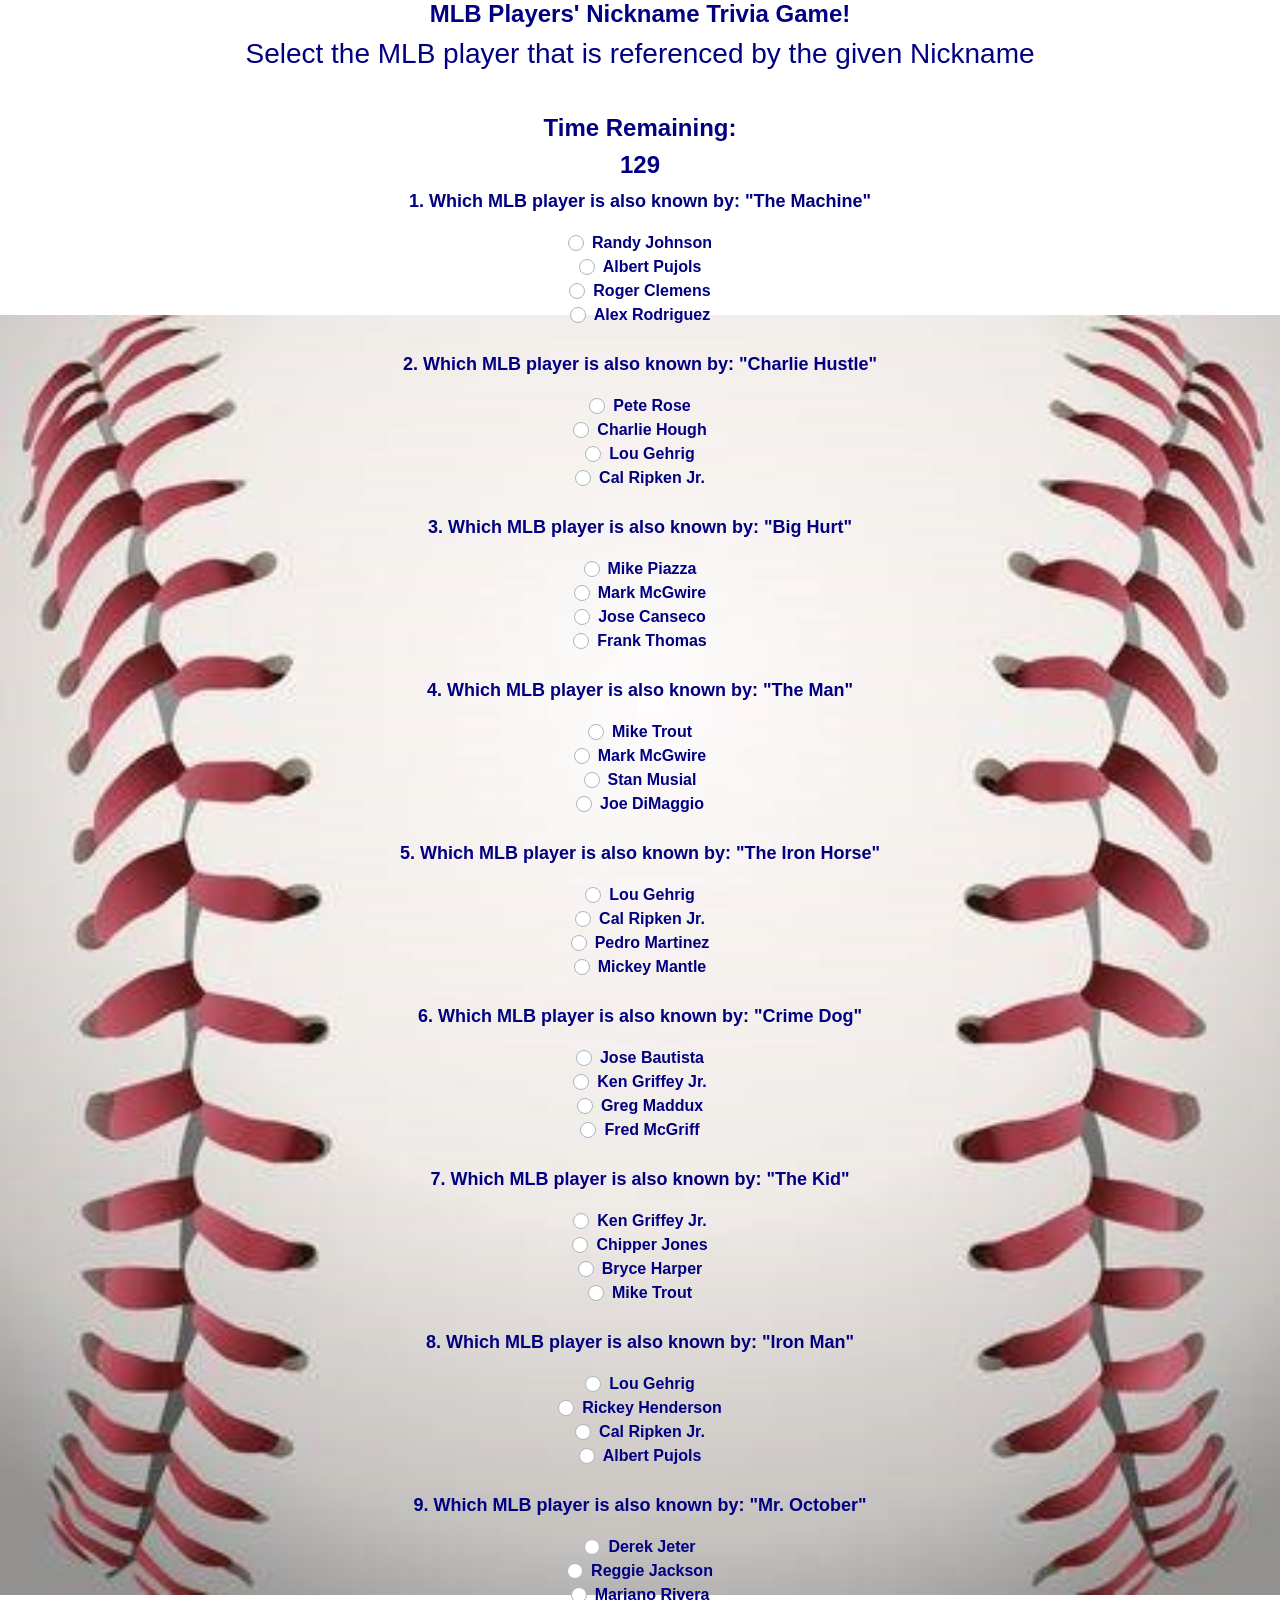
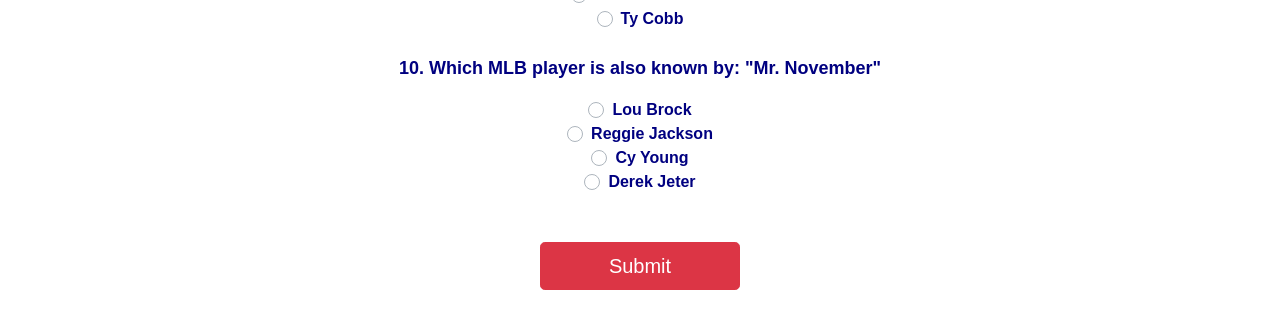
<file: index.html>
<!DOCTYPE html>
<html lang="en">

<head>
    <meta charset="UTF-8">
    <meta name="viewport" content="width=device-width, initial-scale=1.0">
    <meta http-equiv="X-UA-Compatible" content="ie=edge">

    <link rel="stylesheet" href="https://stackpath.bootstrapcdn.com/bootstrap/4.3.1/css/bootstrap.min.css"
        integrity="sha384-ggOyR0iXCbMQv3Xipma34MD+dH/1fQ784/j6cY/iJTQUOhcWr7x9JvoRxT2MZw1T" crossorigin="anonymous">
    <link rel="stylesheet" href="./assets/css/style.css">
    <script src="https://code.jquery.com/jquery-3.4.1.js"
        integrity="sha256-WpOohJOqMqqyKL9FccASB9O0KwACQJpFTUBLTYOVvVU=" crossorigin="anonymous"></script>
    <script type="text/javascript" src="./assets/javascript/app.js"></script>
    <title>MLB Nickname Trivia!</title>
</head>
<header1>
    <h1>MLB Players' Nickname Trivia Game!</h1>
    <h3>Select the MLB player that is referenced by the given Nickname</h3>
</header1>
<header2>
    <h1 id="totalScore">Your score: </h1>
</header2>
<br>

<body>
    <div id = time>
        <h1>Time Remaining:</h1>
        <h1 id="show-number"></h1>
    </div>

    <div id="question1">
        <p>1. Which MLB player is also known by: "The Machine"</p>
        <div class="custom-control custom-radio">
            <input type="radio" id="customRadio1" name="question1" class="custom-control-input">
            <label class="custom-control-label"     for="customRadio1">Randy Johnson</label>
        </div>
        <div class="custom-control custom-radio">
            <input type="radio" id="customRadio2" name="question1" class="custom-control-input">
            <label class="custom-control-label" for="customRadio2">Albert Pujols</label>
        </div>
        <div class="custom-control custom-radio">
            <input type="radio" id="customRadio3" name="question1" class="custom-control-input">
            <label class="custom-control-label" for="customRadio3">Roger Clemens</label>
        </div>
        <div class="custom-control custom-radio">
            <input type="radio" id="customRadio4" name="question1" class="custom-control-input">
            <label class="custom-control-label" for="customRadio4">Alex Rodriguez</label>
        </div>
    </div>
    <br>
    <div id="question2">
        <p>2. Which MLB player is also known by: "Charlie Hustle"</p>
        <div class="custom-control custom-radio">
            <input type="radio" id="customRadio5" name="question2" class="custom-control-input">
            <label class="custom-control-label" for="customRadio5">Pete Rose</label>
        </div>
        <div class="custom-control custom-radio">
            <input type="radio" id="customRadio6" name="question2" class="custom-control-input">
            <label class="custom-control-label" for="customRadio6">Charlie Hough</label>
        </div>
        <div class="custom-control custom-radio">
            <input type="radio" id="customRadio7" name="question2" class="custom-control-input">
            <label class="custom-control-label" for="customRadio7">Lou Gehrig</label>
        </div>
        <div class="custom-control custom-radio">
            <input type="radio" id="customRadio8" name="question2" class="custom-control-input">
            <label class="custom-control-label" for="customRadio8">Cal Ripken Jr.</label>
        </div>
    </div>
    <br>
    <div id="question3">
        <p>3. Which MLB player is also known by: "Big Hurt"</p>
        <div class="custom-control custom-radio">
            <input type="radio" id="customRadio9" name="question3" class="custom-control-input">
            <label class="custom-control-label" for="customRadio9">Mike Piazza</label>
        </div>
        <div class="custom-control custom-radio">
            <input type="radio" id="customRadio10" name="question3" class="custom-control-input">
            <label class="custom-control-label" for="customRadio10">Mark McGwire</label>
        </div>
        <div class="custom-control custom-radio">
            <input type="radio" id="customRadio11" name="question3" class="custom-control-input">
            <label class="custom-control-label" for="customRadio11">Jose Canseco</label>
        </div>
        <div class="custom-control custom-radio">
            <input type="radio" id="customRadio12" name="question3" class="custom-control-input">
            <label class="custom-control-label" for="customRadio12">Frank Thomas</label>
        </div>
        <br>
    <div id="question4">
        <p>4. Which MLB player is also known by: "The Man"</p>
        <div class="custom-control custom-radio">
            <input type="radio" id="customRadio13" name="question4" class="custom-control-input">
            <label class="custom-control-label" for="customRadio13">Mike Trout</label>
        </div>
        <div class="custom-control custom-radio">
            <input type="radio" id="customRadio14" name="question4" class="custom-control-input">
            <label class="custom-control-label" for="customRadio14">Mark McGwire</label>
        </div>
        <div class="custom-control custom-radio">
            <input type="radio" id="customRadio15" name="question4" class="custom-control-input">
            <label class="custom-control-label" for="customRadio15">Stan Musial</label>
        </div>
        <div class="custom-control custom-radio">
            <input type="radio" id="customRadio16" name="question4" class="custom-control-input">
            <label class="custom-control-label" for="customRadio16">Joe DiMaggio</label>
        </div>
        <br>
    <div id="question5">
        <p>5. Which MLB player is also known by: "The Iron Horse"</p>
        <div class="custom-control custom-radio">
            <input type="radio" id="customRadio17" name="question5" class="custom-control-input">
            <label class="custom-control-label" for="customRadio17">Lou Gehrig</label>
        </div>
        <div class="custom-control custom-radio">
            <input type="radio" id="customRadio18" name="question5" class="custom-control-input">
            <label class="custom-control-label" for="customRadio18">Cal Ripken Jr.</label>
        </div>
        <div class="custom-control custom-radio">
            <input type="radio" id="customRadio19" name="question5" class="custom-control-input">
            <label class="custom-control-label" for="customRadio19">Pedro Martinez</label>
        </div>
        <div class="custom-control custom-radio">
            <input type="radio" id="customRadio20" name="question5" class="custom-control-input">
            <label class="custom-control-label" for="customRadio20">Mickey Mantle</label>
        </div>
        <br>
    <div id="question6">
        <p>6. Which MLB player is also known by: "Crime Dog"</p>
        <div class="custom-control custom-radio">
            <input type="radio" id="customRadio21" name="question6" class="custom-control-input">
            <label class="custom-control-label" for="customRadio21">Jose Bautista</label>
        </div>
        <div class="custom-control custom-radio">
            <input type="radio" id="customRadio22" name="question6" class="custom-control-input">
            <label class="custom-control-label" for="customRadio22">Ken Griffey Jr.</label>
        </div>
        <div class="custom-control custom-radio">
            <input type="radio" id="customRadio23" name="question6" class="custom-control-input">
            <label class="custom-control-label" for="customRadio23">Greg Maddux</label>
        </div>
        <div class="custom-control custom-radio">
            <input type="radio" id="customRadio24" name="question6" class="custom-control-input">
            <label class="custom-control-label" for="customRadio24">Fred McGriff</label>
        </div>
        <br>
    <div id="question7">
        <p>7. Which MLB player is also known by: "The Kid"</p>
        <div class="custom-control custom-radio">
            <input type="radio" id="customRadio25" name="question7" class="custom-control-input">
            <label class="custom-control-label" for="customRadio25">Ken Griffey Jr.</label>
        </div>
        <div class="custom-control custom-radio">
            <input type="radio" id="customRadio26" name="question7" class="custom-control-input">
            <label class="custom-control-label" for="customRadio26">Chipper Jones</label>
        </div>
        <div class="custom-control custom-radio">
            <input type="radio" id="customRadio27" name="question7" class="custom-control-input">
            <label class="custom-control-label" for="customRadio27">Bryce Harper</label>
        </div>
        <div class="custom-control custom-radio">
            <input type="radio" id="customRadio28" name="question7" class="custom-control-input">
            <label class="custom-control-label" for="customRadio28">Mike Trout</label>
        </div>
        <br>
    <div id="question8">
        <p>8. Which MLB player is also known by: "Iron Man"</p>
        <div class="custom-control custom-radio">
            <input type="radio" id="customRadio29" name="question8" class="custom-control-input">
            <label class="custom-control-label" for="customRadio29">Lou Gehrig</label>
        </div>
        <div class="custom-control custom-radio">
            <input type="radio" id="customRadio30" name="question8" class="custom-control-input">
            <label class="custom-control-label" for="customRadio30">Rickey Henderson</label>
        </div>
        <div class="custom-control custom-radio">
            <input type="radio" id="customRadio31" name="question8" class="custom-control-input">
            <label class="custom-control-label" for="customRadio31">Cal Ripken Jr.</label>
        </div>
        <div class="custom-control custom-radio">
            <input type="radio" id="customRadio32" name="question8" class="custom-control-input">
            <label class="custom-control-label" for="customRadio32">Albert Pujols</label>
        </div>
        <br>
    <div id="question9">
        <p>9. Which MLB player is also known by: "Mr. October"</p>
        <div class="custom-control custom-radio">
            <input type="radio" id="customRadio33" name="question9"
                class="custom-control-input">
            <label class="custom-control-label" for="customRadio33">Derek Jeter</label>
        </div>
        <div class="custom-control custom-radio">
            <input type="radio" id="customRadio34" name="question9"
                class="custom-control-input">
            <label class="custom-control-label" for="customRadio34">Reggie Jackson</label>
        </div>
        <div class="custom-control custom-radio">
            <input type="radio" id="customRadio35" name="question9"
                class="custom-control-input">
            <label class="custom-control-label" for="customRadio35">Mariano Rivera</label>
        </div>
        <div class="custom-control custom-radio">
            <input type="radio" id="customRadio36" name="question9"
                class="custom-control-input">
            <label class="custom-control-label" for="customRadio36">Ty Cobb</label>
        </div>
        <br>
    <div id="question10">
        <p>10. Which MLB player is also known by: "Mr. November"</p>
        <div class="custom-control custom-radio">
            <input type="radio" id="customRadio37" name="question10"
                class="custom-control-input">
            <label class="custom-control-label" for="customRadio37">Lou Brock</label>
        </div>
        <div class="custom-control custom-radio">
            <input type="radio" id="customRadio38" name="question10"
                class="custom-control-input">
            <label class="custom-control-label" for="customRadio38">Reggie Jackson</label>
        </div>
        <div class="custom-control custom-radio">
            <input type="radio" id="customRadio39" name="question10"
                class="custom-control-input">
            <label class="custom-control-label" for="customRadio39">Cy Young</label>
        </div>
        <div class="custom-control custom-radio">
            <input type="radio" id="customRadio40" name="question10"
                class="custom-control-input">
            <label class="custom-control-label" for="customRadio40">Derek Jeter</label>
        </div>
        <br>
        <br>
        
        <button id=submit type="button" class="btn btn-danger btn-lg">Submit</button>

</body>

</html>
</file>
<file: assets/css/style.css>
body {
    background: url(../images/baseballLarge.jpg);
    background-repeat: repeat-x;
    background-position: center;
    background-size: 100%
}

header1 {
    color: navy;
    text-align: center;
    font-family: Arial, Helvetica, sans-serif;
    font-size: x-large;
    font-weight: bold;
}

#time {
    color: navy;
    text-align: left;
    font-family: Arial, Helvetica, sans-serif;
    font-size: x-large;
    font-weight: bold;
}

header2 {
    color: navy;
    text-align: center;
    font-family: Arial, Helvetica, sans-serif;
    font-size: x-large;
    font-weight: bold;
}

h1 {
    color: navy;
    text-align: center;
    font-family: Arial, Helvetica, sans-serif;
    font-size: x-large;
    font-weight: bold;
}

h2 {
    color: navy;
    text-align: center;
    font-family: Arial, Helvetica, sans-serif;
    font-size: x-large;
    font-weight: bold;
}

p {
    color: navy;
    font-family: Arial, Helvetica, sans-serif;
    font-size: large;
    font-weight: bold;

}

div {
    color: navy;
    font-family: Arial, Helvetica, sans-serif;
    font-size: medium;
    font-weight: bold;
    text-align: center;
}

#submit {
    width: 200px;
    margin-bottom:20px;  
}
</file>
